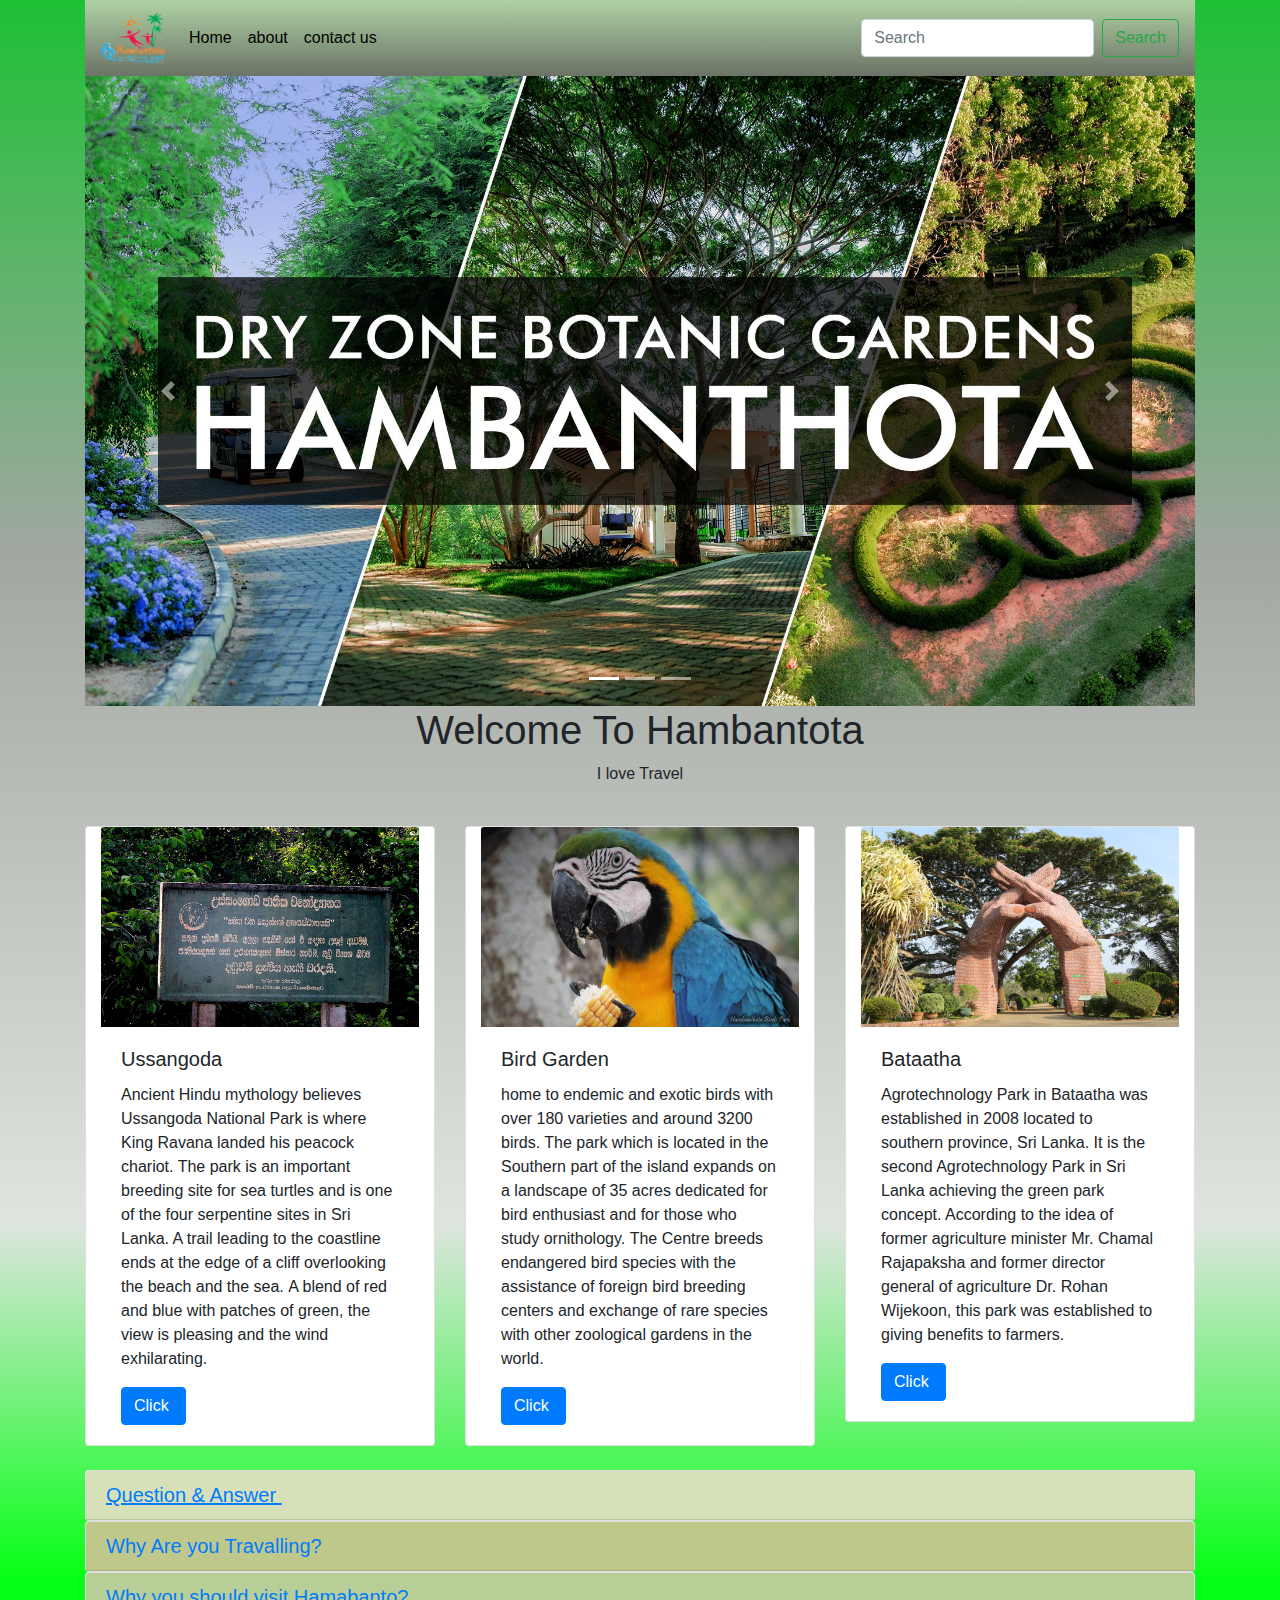
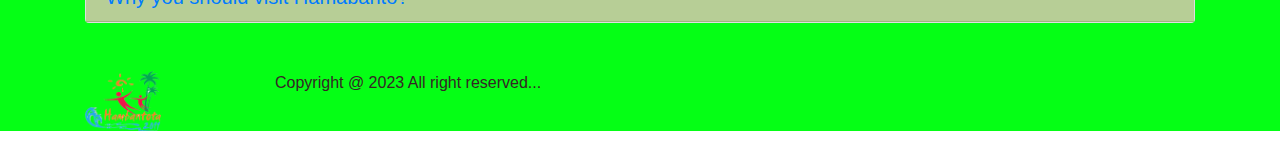
<file: index.html>
<!DOCTYPE html>
<html lang="en">
  <head>
    <meta charset="utf-8">
	<meta http-equiv="X-UA-Compatible" content="IE=edge">
	<meta name="viewport" content="width=device-width, initial-scale=1">
    <title>Hambantota</title>
    <!-- Bootstrap -->
	<link href="css/bootstrap-4.4.1.css" rel="stylesheet">
	<link href="style.css" rel="stylesheet" type="text/css">
	  <link rel="shortcut icon" href="image/favicon.ico"/>
  </head>
  <body>
		<div class="container-fluid">
			<div class="container">
      <nav class="navbar navbar-expand-lg navbar-light bg-light"> <a class="navbar-brand" href="index.html"><img src="image/HambantotaSABG.png" width="64" height="50" alt=""/></a>
        <button class="navbar-toggler" type="button" data-toggle="collapse" data-target="#navbarSupportedContent1" aria-controls="navbarSupportedContent1" aria-expanded="false" aria-label="Toggle navigation"> <span class="navbar-toggler-icon"></span> </button>
        <div class="collapse navbar-collapse" id="navbarSupportedContent1">
          <ul class="navbar-nav mr-auto">
            <li class="nav-item active"> <a class="nav-link" href="index.html">Home <span class="sr-only">(current)</span></a> </li>
            <li class="nav-item active"> <a class="nav-link" href="about.html">about <span class="sr-only">(current)</span></a></li>
            <li class="nav-item"> <a class="nav-link" href="contact.html">contact us&nbsp;</a> </li>
            <li class="nav-item dropdown">
<div class="dropdown-menu" aria-labelledby="navbarDropdown1"> <a class="dropdown-item" href="#">Action</a> <a class="dropdown-item" href="#">Another action</a>
            <div class="dropdown-divider"></div>
                <a class="dropdown-item" href="#">Something else here</a> </div>
            </li>
            <li class="nav-item"> </li>
          </ul>
          <form class="form-inline my-2 my-lg-0">
            <input class="form-control mr-sm-2" type="search" placeholder="Search" aria-label="Search">
            <button class="btn btn-outline-success my-2 my-sm-0" type="submit">Search</button>
          </form>
        </div>
      </nav>
      <div id="carouselExampleIndicators1" class="carousel slide" data-ride="carousel" style="background-color: grey">
        <ol class="carousel-indicators">
          <li data-target="#carouselExampleIndicators1" data-slide-to="0" class="active"></li>
          <li data-target="#carouselExampleIndicators1" data-slide-to="1"></li>
          <li data-target="#carouselExampleIndicators1" data-slide-to="2"></li>
        </ol>
        <div class="carousel-inner" role="listbox">
          <div class="carousel-item active"> <img class="d-block mx-auto" src="image/Hambantota.jpg" width="1120" alt="First slide">
            <div class="carousel-caption">
              
          
            </div>
          </div>
          <div class="carousel-item"> <img class="d-block mx-auto" src="image/ussangoda-ramayana-site-sri-lanka-ceylon-expeditions-7-1.jpg" width="1120" alt="Second slide">
            <div class="carousel-caption">
              
              
            </div>
          </div>
          <div class="carousel-item"> <img class="d-block mx-auto" src="image/ambalanthota-051.webp" width="1120" alt="Third slide">
            <div class="carousel-caption">
              
            </div>
          </div>
        </div>
        <a class="carousel-control-prev" href="#carouselExampleIndicators1" role="button" data-slide="prev"> <span class="carousel-control-prev-icon" aria-hidden="true"></span> <span class="sr-only">Previous</span> </a> <a class="carousel-control-next" href="#carouselExampleIndicators1" role="button" data-slide="next"> <span class="carousel-control-next-icon" aria-hidden="true"></span> <span class="sr-only">Next</span> </a> </div>
	  <h1 class="text-center">Welcome To Hambantota</h1>
    <P class="text-center">I love Travel</P><br>
    <div class="row">
          <div class="col-lg-4">
            <div class="card col-md-4 col-lg-12"> <img class="card-img-top" src="image/1024px-Entrance_to_Ussangoda_National_Park.jpg" height="200" alt="Card image cap">
              <div class="card-body">
                <h5 class="card-title">Ussangoda&nbsp;</h5>
                <p class="card-text">Ancient Hindu mythology believes Ussangoda National Park is where King Ravana landed his peacock chariot. The park is an important breeding site for sea turtles and is one of the four serpentine sites in Sri Lanka. A trail leading to the coastline ends at the edge of a cliff overlooking the beach and the sea.&nbsp;A blend of red and blue with patches of green, the view is pleasing and the wind exhilarating.</p>
                <a href="https://en.wikipedia.org/wiki/Ussangoda_National_Park" class="btn btn-primary">Click&nbsp;</a> </div>
            </div>
          </div>
          <div class="col-lg-4">
            <div class="card col-md-4 col-lg-12"> <img class="card-img-top" src="image/birds-park-01.jpg" height="200" alt="Card image cap">
              <div class="card-body">
                <h5 class="card-title">Bird Garden&nbsp;</h5>
                <p class="card-text">home to endemic and exotic birds with over 180 varieties and around 3200 birds. The park which is located in the Southern part of the island expands on a landscape of 35 acres dedicated for bird enthusiast and for those who study ornithology.&nbsp;The Centre breeds endangered bird species with the assistance of foreign bird breeding centers and exchange of rare species with other zoological gardens in the world.</p>
                <a href="https://www.birdspark.lk/" class="btn btn-primary">Click&nbsp;</a> </div>
            </div>
          </div>
          <div class="col-lg-4">
            <div class="card col-md-4 col-lg-12"> <img class="card-img-top" src="image/my9-1024x682.png" height="200" alt="Card image cap">
              <div class="card-body">
                <h5 class="card-title">Bataatha&nbsp;</h5>
                <p class="card-text">Agrotechnology Park in Bataatha was established in 2008 located to southern province, Sri Lanka. It is the second Agrotechnology Park in Sri Lanka achieving the green park concept. According to the idea of former agriculture minister Mr. Chamal Rajapaksha and former director general of agriculture Dr. Rohan Wijekoon, this park was established to giving benefits to farmers.&nbsp;</p>
              <a href="https://travelwithuma.com/farm/bata-atha/" class="btn btn-primary">Click&nbsp;</a> </div>
            </div>
          </div>
          </div><br>
        <div id="accordion1" role="tablist">
          <div class="card">
            <div class="card-header" role="tab" id="headingOne1">
              <h5 class="mb-0"> <a data-toggle="collapse" href="#collapseOne1" role="button" aria-expanded="true" aria-controls="collapseOne1"><u> Question &amp; Answer&nbsp;</u> </a> </h5>
            </div>
            <div id="collapseOne1" class="collapse show" role="tabpanel" aria-labelledby="headingOne1" data-parent="#accordion1">
              
            </div>
          </div>
          <div class="card">
            <div class="card-header" role="tab" id="headingTwo1">
              <h5 class="mb-0"> <a class="collapsed" data-toggle="collapse" href="#collapseTwo1" role="button" aria-expanded="false" aria-controls="collapseTwo1"> Why Are you Travalling? &nbsp; </a> </h5>
            </div>
            <div id="collapseTwo1" class="collapse" role="tabpanel" aria-labelledby="headingTwo1" data-parent="#accordion1">
              <div class="card-body"> work, family, health or medical treatment, social or economic needs. People who love to travel enjoy relaxation, new cultures, foreign food or incredible landscapes different to their normal surroundings</div>
            </div>
          </div>
          <div class="card">
            <div class="card-header" role="tab" id="headingThree1">
              <h5 class="mb-0"> <a class="collapsed" data-toggle="collapse" href="#collapseThree1" role="button" aria-expanded="false" aria-controls="collapseThree1"> Why you should visit Hamabanto? </a> </h5>
            </div>
            <div id="collapseThree1" class="collapse" role="tabpanel" aria-labelledby="headingThree1" data-parent="#accordion1">
              <div class="card-body"> Hambantota is an interesting port town that has history, heritage and culture all mixed into one. Moreover, Hambantota is also known for its amazing natural attractions that make it one of the best places to set up base, if you are willing to engage in adrenaline-filled excursions </div>
            </div>
          </div>
        </div>
	  <br>
	  <br>
        <footer>
          <div class="row">
            <div class="col-lg-2"><img src="image/HambantotaSABG.png" width="76" height="60" alt=""/>&nbsp;</div>
            <div class="col-lg-6">Copyright @ 2023 All right reserved...</div>
          </div>
        </footer>
      </div>
	  
      </div>
	 </div>
<br>

  </div>
  	<!-- body code goes here -->


	<!-- jQuery (necessary for Bootstrap's JavaScript plugins) --> 
	<script src="js/jquery-3.4.1.min.js"></script>

	<!-- Include all compiled plugins (below), or include individual files as needed -->
	<script src="js/popper.min.js"></script> 
  <script src="js/bootstrap-4.4.1.js"></script>
</body>
</html>
</file>
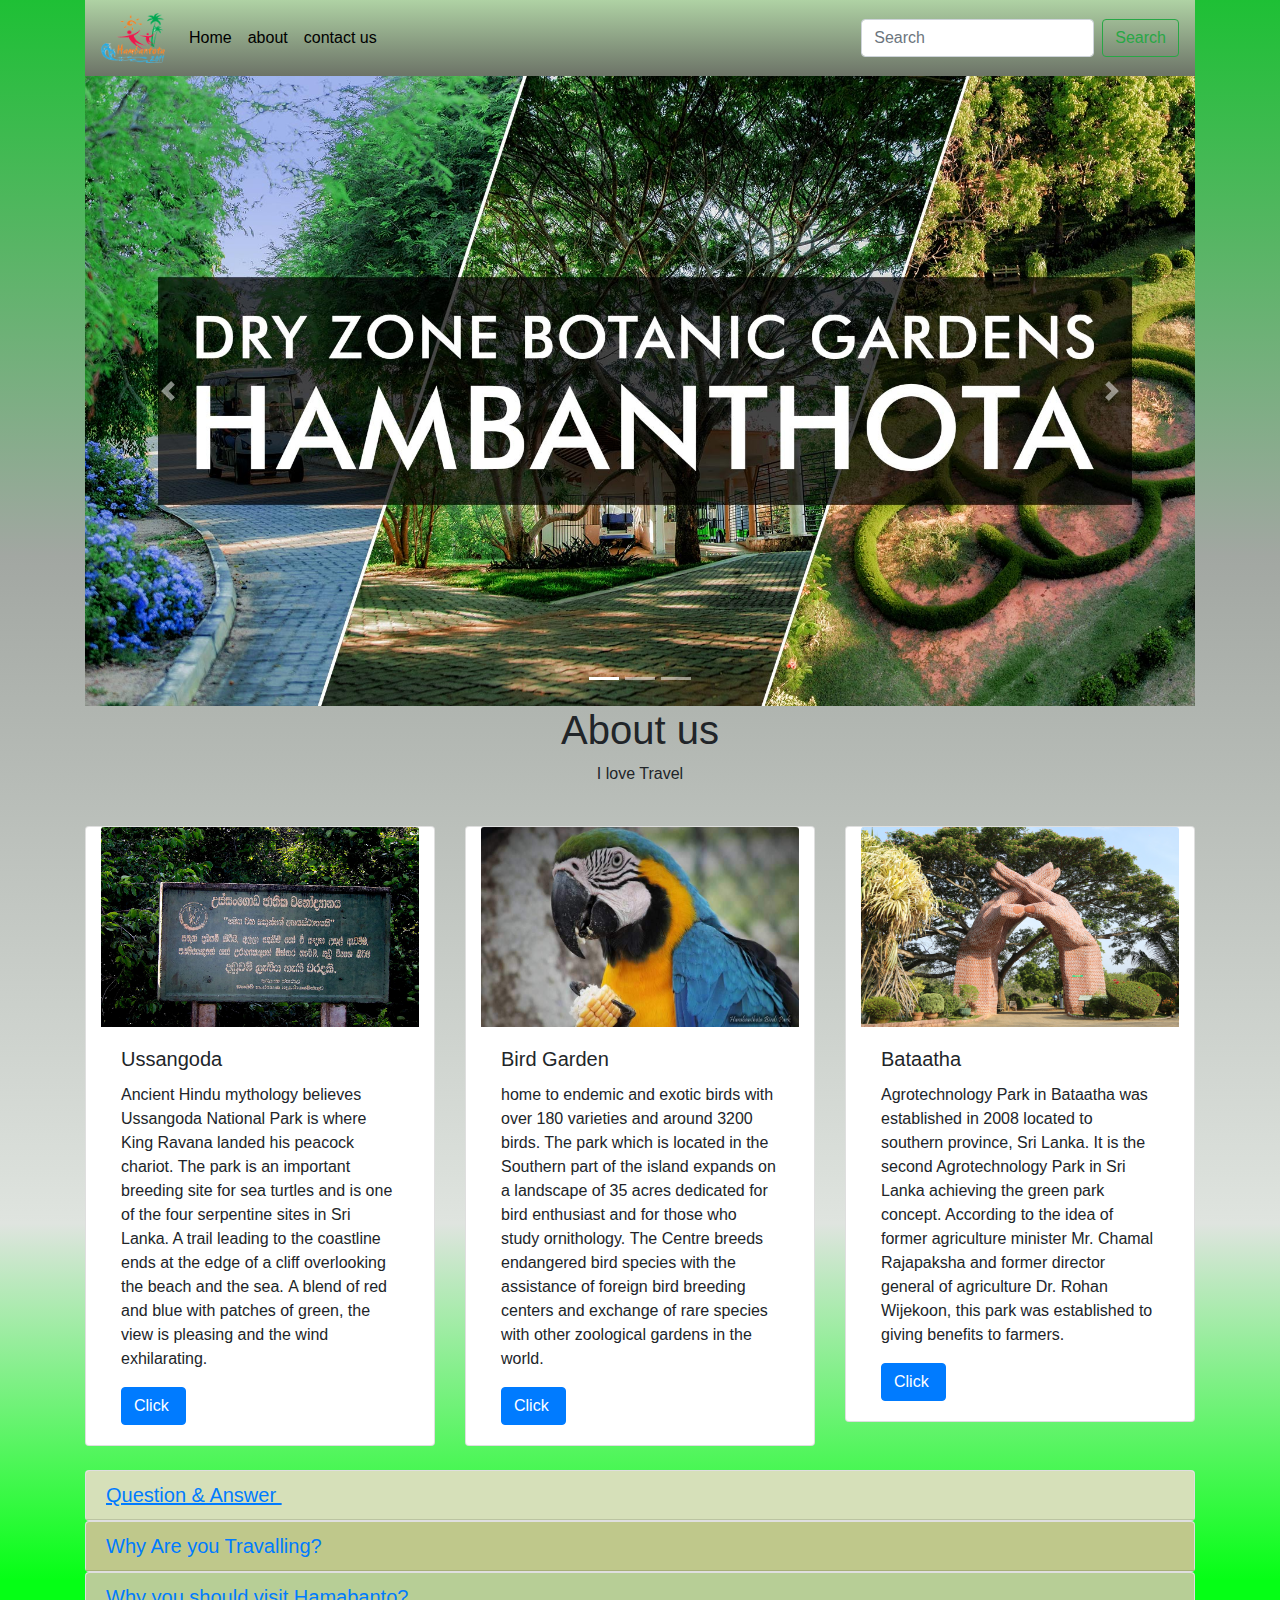
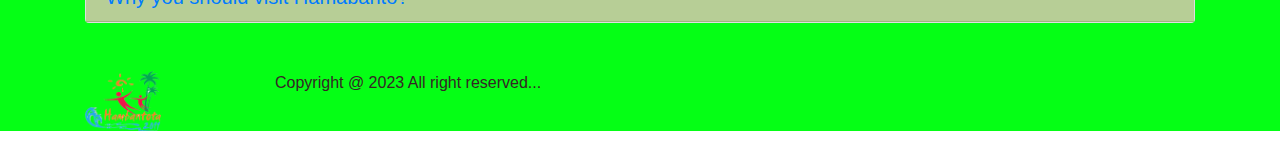
<file: about us.html>
<!DOCTYPE html>
<html lang="en">
  <head>
    <meta charset="utf-8">
	<meta http-equiv="X-UA-Compatible" content="IE=edge">
	<meta name="viewport" content="width=device-width, initial-scale=1">
    <title>Hambantota</title>
    <!-- Bootstrap -->
	<link href="css/bootstrap-4.4.1.css" rel="stylesheet">
	<link href="style.css" rel="stylesheet" type="text/css">
	  <link rel="shortcut icon" href="image/favicon.ico"/>
  </head>
  <body>
		<div class="container-fluid">
			<div class="container">
      <nav class="navbar navbar-expand-lg navbar-light bg-light"> <a class="navbar-brand" href="index.html"><img src="image/HambantotaSABG.png" width="64" height="50" alt=""/></a>
        <button class="navbar-toggler" type="button" data-toggle="collapse" data-target="#navbarSupportedContent1" aria-controls="navbarSupportedContent1" aria-expanded="false" aria-label="Toggle navigation"> <span class="navbar-toggler-icon"></span> </button>
        <div class="collapse navbar-collapse" id="navbarSupportedContent1">
          <ul class="navbar-nav mr-auto">
            <li class="nav-item active"> <a class="nav-link" href="index.html">Home <span class="sr-only">(current)</span></a> </li>
            <li class="nav-item active"> <a class="nav-link" href="about.html">about <span class="sr-only">(current)</span></a></li>
            <li class="nav-item"> <a class="nav-link" href="contact.html">contact us&nbsp;</a> </li>
            <li class="nav-item dropdown">
<div class="dropdown-menu" aria-labelledby="navbarDropdown1"> <a class="dropdown-item" href="#">Action</a> <a class="dropdown-item" href="#">Another action</a>
            <div class="dropdown-divider"></div>
                <a class="dropdown-item" href="#">Something else here</a> </div>
            </li>
            <li class="nav-item"> </li>
          </ul>
          <form class="form-inline my-2 my-lg-0">
            <input class="form-control mr-sm-2" type="search" placeholder="Search" aria-label="Search">
            <button class="btn btn-outline-success my-2 my-sm-0" type="submit">Search</button>
          </form>
        </div>
      </nav>
      <div id="carouselExampleIndicators1" class="carousel slide" data-ride="carousel" style="background-color: grey">
        <ol class="carousel-indicators">
          <li data-target="#carouselExampleIndicators1" data-slide-to="0" class="active"></li>
          <li data-target="#carouselExampleIndicators1" data-slide-to="1"></li>
          <li data-target="#carouselExampleIndicators1" data-slide-to="2"></li>
        </ol>
        <div class="carousel-inner" role="listbox">
          <div class="carousel-item active"> <img class="d-block mx-auto" src="image/Hambantota.jpg" width="1120" alt="First slide">
            <div class="carousel-caption">
              
          
            </div>
          </div>
          <div class="carousel-item"> <img class="d-block mx-auto" src="image/ussangoda-ramayana-site-sri-lanka-ceylon-expeditions-7-1.jpg" width="1120" alt="Second slide">
            <div class="carousel-caption">
              
              
            </div>
          </div>
          <div class="carousel-item"> <img class="d-block mx-auto" src="image/ambalanthota-051.webp" width="1120" alt="Third slide">
            <div class="carousel-caption">
              
            </div>
          </div>
        </div>
        <a class="carousel-control-prev" href="#carouselExampleIndicators1" role="button" data-slide="prev"> <span class="carousel-control-prev-icon" aria-hidden="true"></span> <span class="sr-only">Previous</span> </a> <a class="carousel-control-next" href="#carouselExampleIndicators1" role="button" data-slide="next"> <span class="carousel-control-next-icon" aria-hidden="true"></span> <span class="sr-only">Next</span> </a> </div>
	  <h1 class="text-center">About us</h1>
    <P class="text-center">I love Travel</P><br>
    <div class="row">
          <div class="col-lg-4">
            <div class="card col-md-4 col-lg-12"> <img class="card-img-top" src="image/1024px-Entrance_to_Ussangoda_National_Park.jpg" height="200" alt="Card image cap">
              <div class="card-body">
                <h5 class="card-title">Ussangoda&nbsp;</h5>
                <p class="card-text">Ancient Hindu mythology believes Ussangoda National Park is where King Ravana landed his peacock chariot. The park is an important breeding site for sea turtles and is one of the four serpentine sites in Sri Lanka. A trail leading to the coastline ends at the edge of a cliff overlooking the beach and the sea.&nbsp;A blend of red and blue with patches of green, the view is pleasing and the wind exhilarating.</p>
                <a href="https://en.wikipedia.org/wiki/Ussangoda_National_Park" class="btn btn-primary">Click&nbsp;</a> </div>
            </div>
          </div>
          <div class="col-lg-4">
            <div class="card col-md-4 col-lg-12"> <img class="card-img-top" src="image/birds-park-01.jpg" height="200" alt="Card image cap">
              <div class="card-body">
                <h5 class="card-title">Bird Garden&nbsp;</h5>
                <p class="card-text">home to endemic and exotic birds with over 180 varieties and around 3200 birds. The park which is located in the Southern part of the island expands on a landscape of 35 acres dedicated for bird enthusiast and for those who study ornithology.&nbsp;The Centre breeds endangered bird species with the assistance of foreign bird breeding centers and exchange of rare species with other zoological gardens in the world.</p>
                <a href="https://www.birdspark.lk/" class="btn btn-primary">Click&nbsp;</a> </div>
            </div>
          </div>
          <div class="col-lg-4">
            <div class="card col-md-4 col-lg-12"> <img class="card-img-top" src="image/my9-1024x682.png" height="200" alt="Card image cap">
              <div class="card-body">
                <h5 class="card-title">Bataatha&nbsp;</h5>
                <p class="card-text">Agrotechnology Park in Bataatha was established in 2008 located to southern province, Sri Lanka. It is the second Agrotechnology Park in Sri Lanka achieving the green park concept. According to the idea of former agriculture minister Mr. Chamal Rajapaksha and former director general of agriculture Dr. Rohan Wijekoon, this park was established to giving benefits to farmers.&nbsp;</p>
              <a href="https://travelwithuma.com/farm/bata-atha/" class="btn btn-primary">Click&nbsp;</a> </div>
            </div>
          </div>
          </div><br>
        <div id="accordion1" role="tablist">
          <div class="card">
            <div class="card-header" role="tab" id="headingOne1">
              <h5 class="mb-0"> <a data-toggle="collapse" href="#collapseOne1" role="button" aria-expanded="true" aria-controls="collapseOne1"><u> Question &amp; Answer&nbsp;</u> </a> </h5>
            </div>
            <div id="collapseOne1" class="collapse show" role="tabpanel" aria-labelledby="headingOne1" data-parent="#accordion1">
              
            </div>
          </div>
          <div class="card">
            <div class="card-header" role="tab" id="headingTwo1">
              <h5 class="mb-0"> <a class="collapsed" data-toggle="collapse" href="#collapseTwo1" role="button" aria-expanded="false" aria-controls="collapseTwo1"> Why Are you Travalling? &nbsp; </a> </h5>
            </div>
            <div id="collapseTwo1" class="collapse" role="tabpanel" aria-labelledby="headingTwo1" data-parent="#accordion1">
              <div class="card-body"> work, family, health or medical treatment, social or economic needs. People who love to travel enjoy relaxation, new cultures, foreign food or incredible landscapes different to their normal surroundings</div>
            </div>
          </div>
          <div class="card">
            <div class="card-header" role="tab" id="headingThree1">
              <h5 class="mb-0"> <a class="collapsed" data-toggle="collapse" href="#collapseThree1" role="button" aria-expanded="false" aria-controls="collapseThree1"> Why you should visit Hamabanto? </a> </h5>
            </div>
            <div id="collapseThree1" class="collapse" role="tabpanel" aria-labelledby="headingThree1" data-parent="#accordion1">
              <div class="card-body"> Hambantota is an interesting port town that has history, heritage and culture all mixed into one. Moreover, Hambantota is also known for its amazing natural attractions that make it one of the best places to set up base, if you are willing to engage in adrenaline-filled excursions </div>
            </div>
          </div>
        </div>
	  <br>
	  <br>
        <footer>
          <div class="row">
            <div class="col-lg-2"><img src="image/HambantotaSABG.png" width="76" height="60" alt=""/>&nbsp;</div>
            <div class="col-lg-6">Copyright @ 2023 All right reserved...</div>
          </div>
        </footer>
      </div>
	  
      </div>
	 </div>
<br>

  </div>
  	<!-- body code goes here -->


	<!-- jQuery (necessary for Bootstrap's JavaScript plugins) --> 
	<script src="js/jquery-3.4.1.min.js"></script>

	<!-- Include all compiled plugins (below), or include individual files as needed -->
	<script src="js/popper.min.js"></script> 
  <script src="js/bootstrap-4.4.1.js"></script>
</body>
</html>
</file>
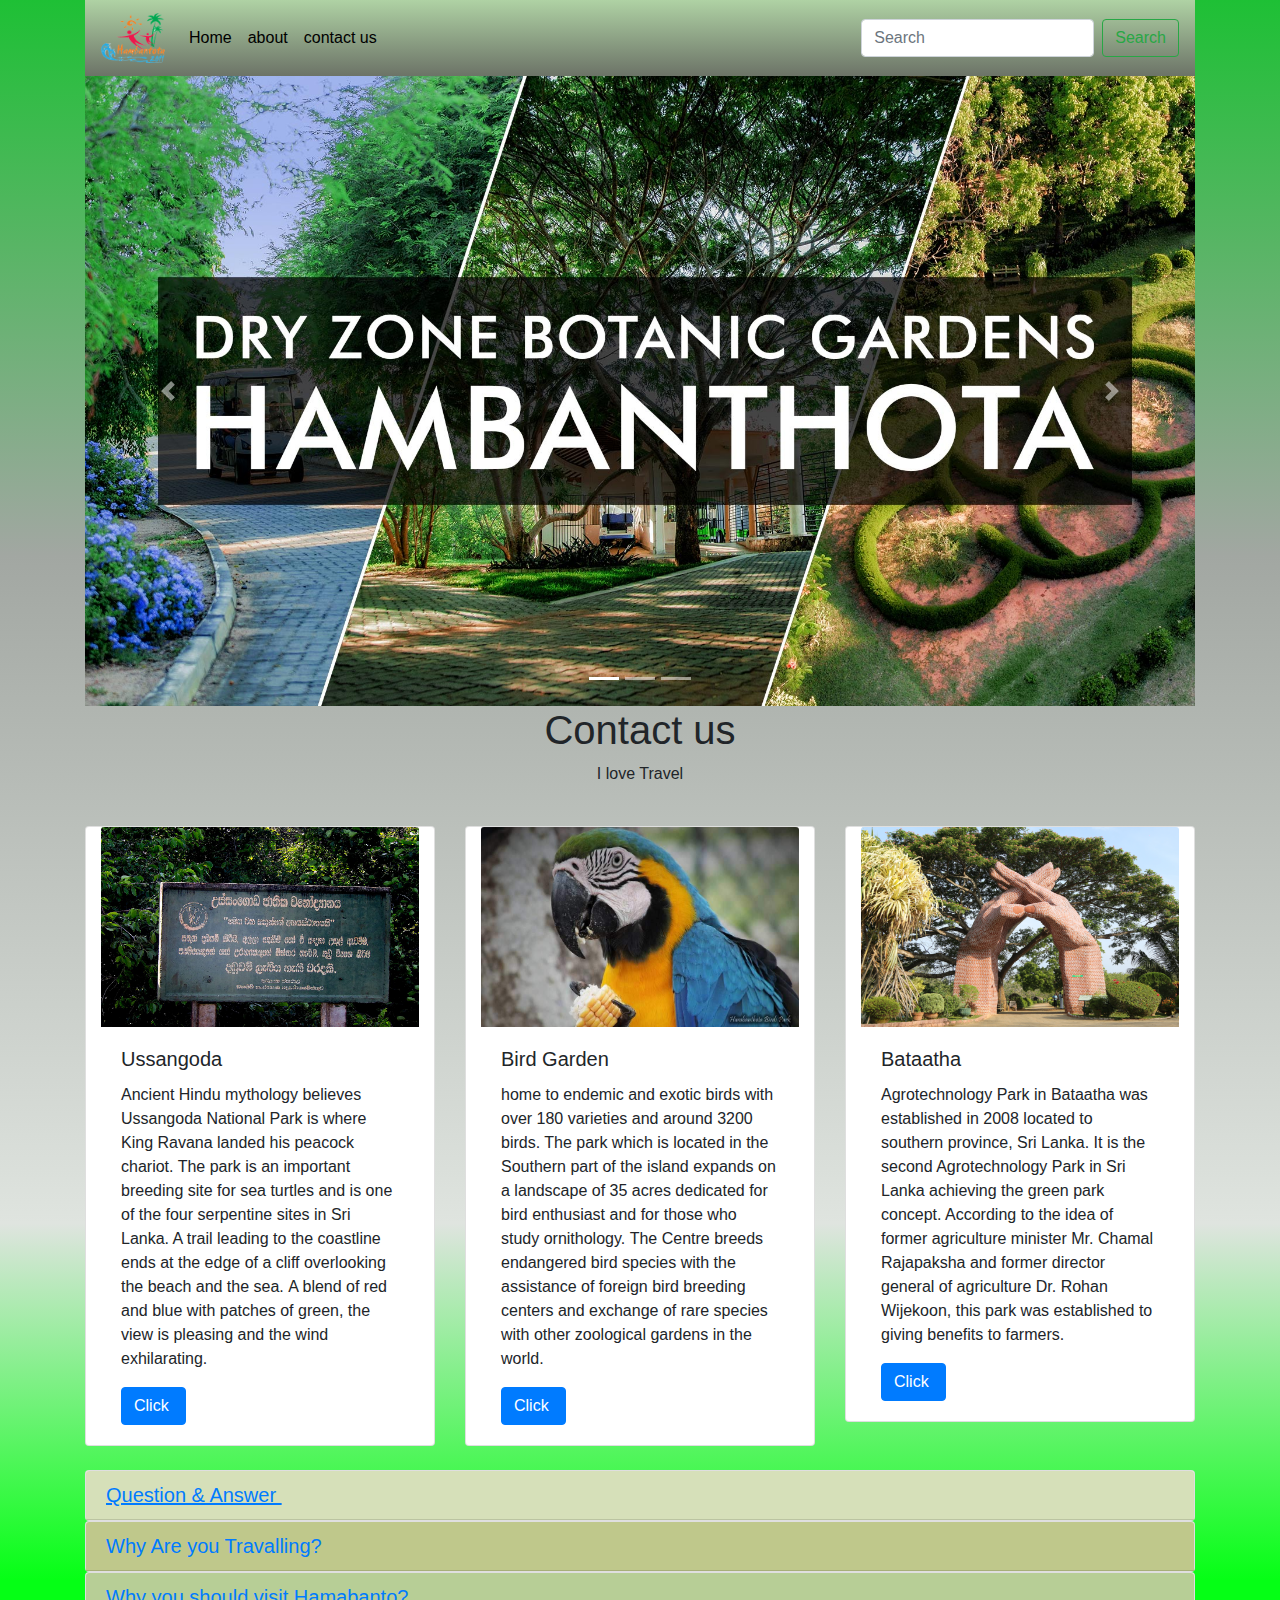
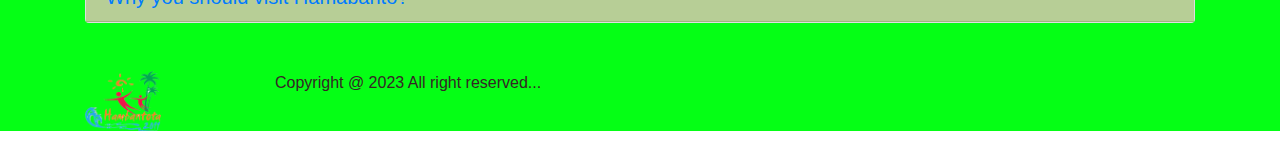
<file: contact us.html>
<!DOCTYPE html>
<html lang="en">
  <head>
    <meta charset="utf-8">
	<meta http-equiv="X-UA-Compatible" content="IE=edge">
	<meta name="viewport" content="width=device-width, initial-scale=1">
    <title>Hambantota</title>
    <!-- Bootstrap -->
	<link href="css/bootstrap-4.4.1.css" rel="stylesheet">
	<link href="style.css" rel="stylesheet" type="text/css">
	  <link rel="shortcut icon" href="image/favicon.ico"/>
  </head>
  <body>
		<div class="container-fluid">
			<div class="container">
      <nav class="navbar navbar-expand-lg navbar-light bg-light"> <a class="navbar-brand" href="index.html"><img src="image/HambantotaSABG.png" width="64" height="50" alt=""/></a>
        <button class="navbar-toggler" type="button" data-toggle="collapse" data-target="#navbarSupportedContent1" aria-controls="navbarSupportedContent1" aria-expanded="false" aria-label="Toggle navigation"> <span class="navbar-toggler-icon"></span> </button>
        <div class="collapse navbar-collapse" id="navbarSupportedContent1">
          <ul class="navbar-nav mr-auto">
            <li class="nav-item active"> <a class="nav-link" href="index.html">Home <span class="sr-only">(current)</span></a> </li>
            <li class="nav-item active"> <a class="nav-link" href="about.html">about <span class="sr-only">(current)</span></a></li>
            <li class="nav-item"> <a class="nav-link" href="contact.html">contact us&nbsp;</a> </li>
            <li class="nav-item dropdown">
<div class="dropdown-menu" aria-labelledby="navbarDropdown1"> <a class="dropdown-item" href="#">Action</a> <a class="dropdown-item" href="#">Another action</a>
            <div class="dropdown-divider"></div>
                <a class="dropdown-item" href="#">Something else here</a> </div>
            </li>
            <li class="nav-item"> </li>
          </ul>
          <form class="form-inline my-2 my-lg-0">
            <input class="form-control mr-sm-2" type="search" placeholder="Search" aria-label="Search">
            <button class="btn btn-outline-success my-2 my-sm-0" type="submit">Search</button>
          </form>
        </div>
      </nav>
      <div id="carouselExampleIndicators1" class="carousel slide" data-ride="carousel" style="background-color: grey">
        <ol class="carousel-indicators">
          <li data-target="#carouselExampleIndicators1" data-slide-to="0" class="active"></li>
          <li data-target="#carouselExampleIndicators1" data-slide-to="1"></li>
          <li data-target="#carouselExampleIndicators1" data-slide-to="2"></li>
        </ol>
        <div class="carousel-inner" role="listbox">
          <div class="carousel-item active"> <img class="d-block mx-auto" src="image/Hambantota.jpg" width="1120" alt="First slide">
            <div class="carousel-caption">
              
          
            </div>
          </div>
          <div class="carousel-item"> <img class="d-block mx-auto" src="image/ussangoda-ramayana-site-sri-lanka-ceylon-expeditions-7-1.jpg" width="1120" alt="Second slide">
            <div class="carousel-caption">
              
              
            </div>
          </div>
          <div class="carousel-item"> <img class="d-block mx-auto" src="image/ambalanthota-051.webp" width="1120" alt="Third slide">
            <div class="carousel-caption">
              
            </div>
          </div>
        </div>
        <a class="carousel-control-prev" href="#carouselExampleIndicators1" role="button" data-slide="prev"> <span class="carousel-control-prev-icon" aria-hidden="true"></span> <span class="sr-only">Previous</span> </a> <a class="carousel-control-next" href="#carouselExampleIndicators1" role="button" data-slide="next"> <span class="carousel-control-next-icon" aria-hidden="true"></span> <span class="sr-only">Next</span> </a> </div>
	  <h1 class="text-center">Contact us</h1>
    <P class="text-center">I love Travel</P><br>
    <div class="row">
          <div class="col-lg-4">
            <div class="card col-md-4 col-lg-12"> <img class="card-img-top" src="image/1024px-Entrance_to_Ussangoda_National_Park.jpg" height="200" alt="Card image cap">
              <div class="card-body">
                <h5 class="card-title">Ussangoda&nbsp;</h5>
                <p class="card-text">Ancient Hindu mythology believes Ussangoda National Park is where King Ravana landed his peacock chariot. The park is an important breeding site for sea turtles and is one of the four serpentine sites in Sri Lanka. A trail leading to the coastline ends at the edge of a cliff overlooking the beach and the sea.&nbsp;A blend of red and blue with patches of green, the view is pleasing and the wind exhilarating.</p>
                <a href="https://en.wikipedia.org/wiki/Ussangoda_National_Park" class="btn btn-primary">Click&nbsp;</a> </div>
            </div>
          </div>
          <div class="col-lg-4">
            <div class="card col-md-4 col-lg-12"> <img class="card-img-top" src="image/birds-park-01.jpg" height="200" alt="Card image cap">
              <div class="card-body">
                <h5 class="card-title">Bird Garden&nbsp;</h5>
                <p class="card-text">home to endemic and exotic birds with over 180 varieties and around 3200 birds. The park which is located in the Southern part of the island expands on a landscape of 35 acres dedicated for bird enthusiast and for those who study ornithology.&nbsp;The Centre breeds endangered bird species with the assistance of foreign bird breeding centers and exchange of rare species with other zoological gardens in the world.</p>
                <a href="https://www.birdspark.lk/" class="btn btn-primary">Click&nbsp;</a> </div>
            </div>
          </div>
          <div class="col-lg-4">
            <div class="card col-md-4 col-lg-12"> <img class="card-img-top" src="image/my9-1024x682.png" height="200" alt="Card image cap">
              <div class="card-body">
                <h5 class="card-title">Bataatha&nbsp;</h5>
                <p class="card-text">Agrotechnology Park in Bataatha was established in 2008 located to southern province, Sri Lanka. It is the second Agrotechnology Park in Sri Lanka achieving the green park concept. According to the idea of former agriculture minister Mr. Chamal Rajapaksha and former director general of agriculture Dr. Rohan Wijekoon, this park was established to giving benefits to farmers.&nbsp;</p>
              <a href="https://travelwithuma.com/farm/bata-atha/" class="btn btn-primary">Click&nbsp;</a> </div>
            </div>
          </div>
          </div><br>
        <div id="accordion1" role="tablist">
          <div class="card">
            <div class="card-header" role="tab" id="headingOne1">
              <h5 class="mb-0"> <a data-toggle="collapse" href="#collapseOne1" role="button" aria-expanded="true" aria-controls="collapseOne1"><u> Question &amp; Answer&nbsp;</u> </a> </h5>
            </div>
            <div id="collapseOne1" class="collapse show" role="tabpanel" aria-labelledby="headingOne1" data-parent="#accordion1">
              
            </div>
          </div>
          <div class="card">
            <div class="card-header" role="tab" id="headingTwo1">
              <h5 class="mb-0"> <a class="collapsed" data-toggle="collapse" href="#collapseTwo1" role="button" aria-expanded="false" aria-controls="collapseTwo1"> Why Are you Travalling? &nbsp; </a> </h5>
            </div>
            <div id="collapseTwo1" class="collapse" role="tabpanel" aria-labelledby="headingTwo1" data-parent="#accordion1">
              <div class="card-body"> work, family, health or medical treatment, social or economic needs. People who love to travel enjoy relaxation, new cultures, foreign food or incredible landscapes different to their normal surroundings</div>
            </div>
          </div>
          <div class="card">
            <div class="card-header" role="tab" id="headingThree1">
              <h5 class="mb-0"> <a class="collapsed" data-toggle="collapse" href="#collapseThree1" role="button" aria-expanded="false" aria-controls="collapseThree1"> Why you should visit Hamabanto? </a> </h5>
            </div>
            <div id="collapseThree1" class="collapse" role="tabpanel" aria-labelledby="headingThree1" data-parent="#accordion1">
              <div class="card-body"> Hambantota is an interesting port town that has history, heritage and culture all mixed into one. Moreover, Hambantota is also known for its amazing natural attractions that make it one of the best places to set up base, if you are willing to engage in adrenaline-filled excursions </div>
            </div>
          </div>
        </div>
	  <br>
	  <br>
        <footer>
          <div class="row">
            <div class="col-lg-2"><img src="image/HambantotaSABG.png" width="76" height="60" alt=""/>&nbsp;</div>
            <div class="col-lg-6">Copyright @ 2023 All right reserved...</div>
          </div>
        </footer>
      </div>
	  
      </div>
	 </div>
<br>

  </div>
  	<!-- body code goes here -->


	<!-- jQuery (necessary for Bootstrap's JavaScript plugins) --> 
	<script src="js/jquery-3.4.1.min.js"></script>

	<!-- Include all compiled plugins (below), or include individual files as needed -->
	<script src="js/popper.min.js"></script> 
  <script src="js/bootstrap-4.4.1.js"></script>
</body>
</html>
</file>
<file: style.css>
.container-fluid {
    background-image: -webkit-linear-gradient(270deg,rgba(30,192,53,1.00) 0%,rgba(162,167,162,1.00) 32.12%,rgba(223,228,223,1.00) 70.67%,rgba(5,255,21,1.00) 91.30%);
    background-image: -moz-linear-gradient(270deg,rgba(30,192,53,1.00) 0%,rgba(162,167,162,1.00) 32.12%,rgba(223,228,223,1.00) 70.67%,rgba(5,255,21,1.00) 91.30%);
    background-image: -o-linear-gradient(270deg,rgba(30,192,53,1.00) 0%,rgba(162,167,162,1.00) 32.12%,rgba(223,228,223,1.00) 70.67%,rgba(5,255,21,1.00) 91.30%);
    background-image: linear-gradient(180deg,rgba(30,192,53,1.00) 0%,rgba(162,167,162,1.00) 32.12%,rgba(223,228,223,1.00) 70.67%,rgba(5,255,21,1.00) 91.30%);
}
.container-fluid .container .navbar.navbar-expand-lg.navbar-light.bg-light {
    background-image: -webkit-linear-gradient(270deg,rgba(175,210,164,1.00) 0%,rgba(108,115,103,1.00) 100%);
    background-image: -moz-linear-gradient(270deg,rgba(175,210,164,1.00) 0%,rgba(108,115,103,1.00) 100%);
    background-image: -o-linear-gradient(270deg,rgba(175,210,164,1.00) 0%,rgba(108,115,103,1.00) 100%);
    background-image: linear-gradient(180deg,rgba(175,210,164,1.00) 0%,rgba(108,115,103,1.00) 100%);
}
.navbar-nav.mr-auto .nav-item .nav-link {
}
.navbar-nav.mr-auto .nav-item.active .nav-link {
}
#accordion1 .card #headingOne1 {
    background-color: rgba(214,224,185,1.00);
    color: rgba(0,0,0,1.00);
}
#accordion1 .card #headingTwo1 {
    color: rgba(0,0,0,1.00);
    background-color: rgba(191,200,139,1.00);
}
.container-fluid .container footer {
    color: rgba(54,37,38,1.00);
}

#accordion1 .card #headingThree1 {
    background-color: rgba(183,206,150,1.00);
    color: rgba(0,0,0,1.00);
}
.navbar-nav.mr-auto .nav-item.active .nav-link {
    color: rgba(0,0,0,1.00);
}
.navbar-nav.mr-auto .nav-item .nav-link {
    color: rgba(0,0,0,1.00);
}
</file>
